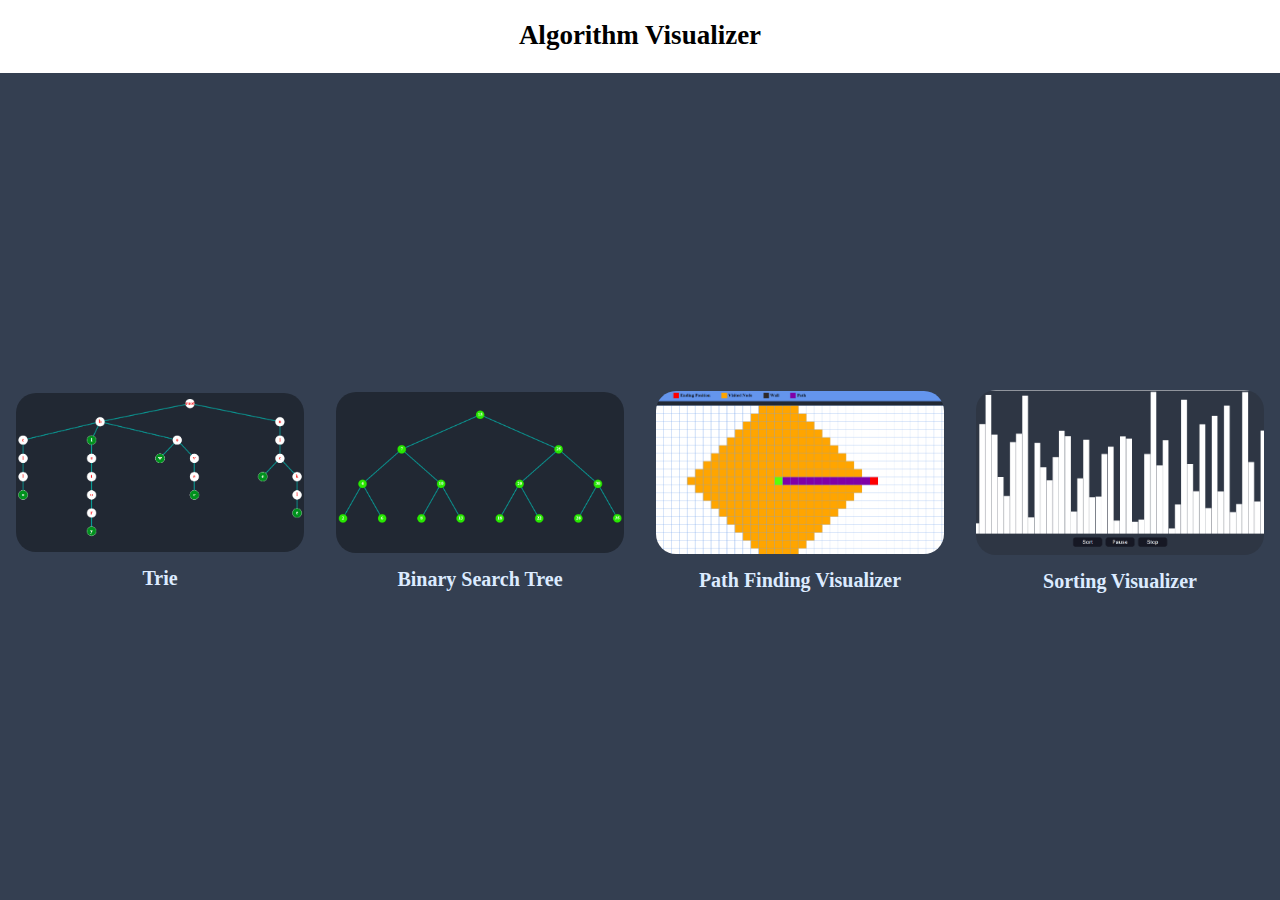
<file: index.html>
<!DOCTYPE html>
<html>
  <head>
    <title>Algorithm Visualizer</title>
    <link rel="stylesheet" href="css/styles.css" />
    <meta charset="UTF-8" />
    <meta http-equiv="X-UA-Compatible" content="IE=edge" />
    <meta name="viewport" content="width=device-width, initial-scale=1.0" />
    
    
    
    <!-- Primary Meta Tags -->
    <title>Algorithm Visualizer</title>
    <meta name="title" content="Project-1" />
    <meta
      name="description"
      content="This project is an interactive platform designed to make complex algorithms accessible and understandable through visual representations. Users can explore various sorting and pathfinding algorithms, gaining insights into their inner workings in real-time."
    />

    <!-- Open Graph / Facebook -->
    <meta property="og:type" content="website" />
    <meta
      property="og:url"
      content="https://hitin.tech/project1/index.html"
    />
    <meta property="og:title" content="Algorithm Visualizer" />
    <meta
      property="og:description"
      content="This project is an interactive platform designed to make complex algorithms accessible and understandable through visual representations. Users can explore various sorting and pathfinding algorithms, gaining insights into their inner workings in real-time."
    />
    <meta
      property="og:image"
      content="https://www.hitin.tech/project1/images/link-image.png"
    />

    <!-- Twitter -->
    <meta property="twitter:card" content="summary_large_image" />
    <meta
      property="twitter:url"
      content="https://hitin.tech/project1/index.html"
    />
    <meta property="twitter:title" content="Algorithm Visualizer" />
    <meta
      property="twitter:description"
      content="This project is an interactive platform designed to make complex algorithms accessible and understandable through visual representations. Users can explore various sorting and pathfinding algorithms, gaining insights into their inner workings in real-time."
    />
    <meta
      property="twitter:image"
      content="https://www.hitin.tech/project1/images/link-image.png"
    />
    
  </head>
  <body>
    <div id="main">
      <div id="header">
        <a href="https://www.hitin.tech/project1/index.html"><div id="title">Algorithm Visualizer</div></a>
      </div>
      <div id="container">
        <div class="algo-container">
          <a href="algos/trie/index.html" class="category_link">
            <div class="imageContainer">
              <img src="assets/trie.png" class="image" />
            </div>
            <div>Trie</div>
          </a>
        </div>
        <div class="algo-container">
          <a href="algos/bst/index.html" class="category_link">
            <div class="imageContainer">
              <img src="assets/bst.png" class="image" />
            </div>
            <div>Binary Search Tree</div>
          </a>
        </div>
        <div class="algo-container">
          <a href="algos/path_finding/index.html" class="category_link">
            <div class="imageContainer">
              <img src="assets/path_finding.png" class="image" />
            </div>
            <div>Path Finding Visualizer</div>
          </a>
        </div>
        <div class="algo-container">
          <a href="algos/sorting/index.html" class="category_link">
            <div class="imageContainer">
              <img src="assets/sorting.png" class="image" />
            </div>
            <div>Sorting Visualizer</div>
          </a>
        </div>
      </div>
    </div>
  </body>
</html>
</file>
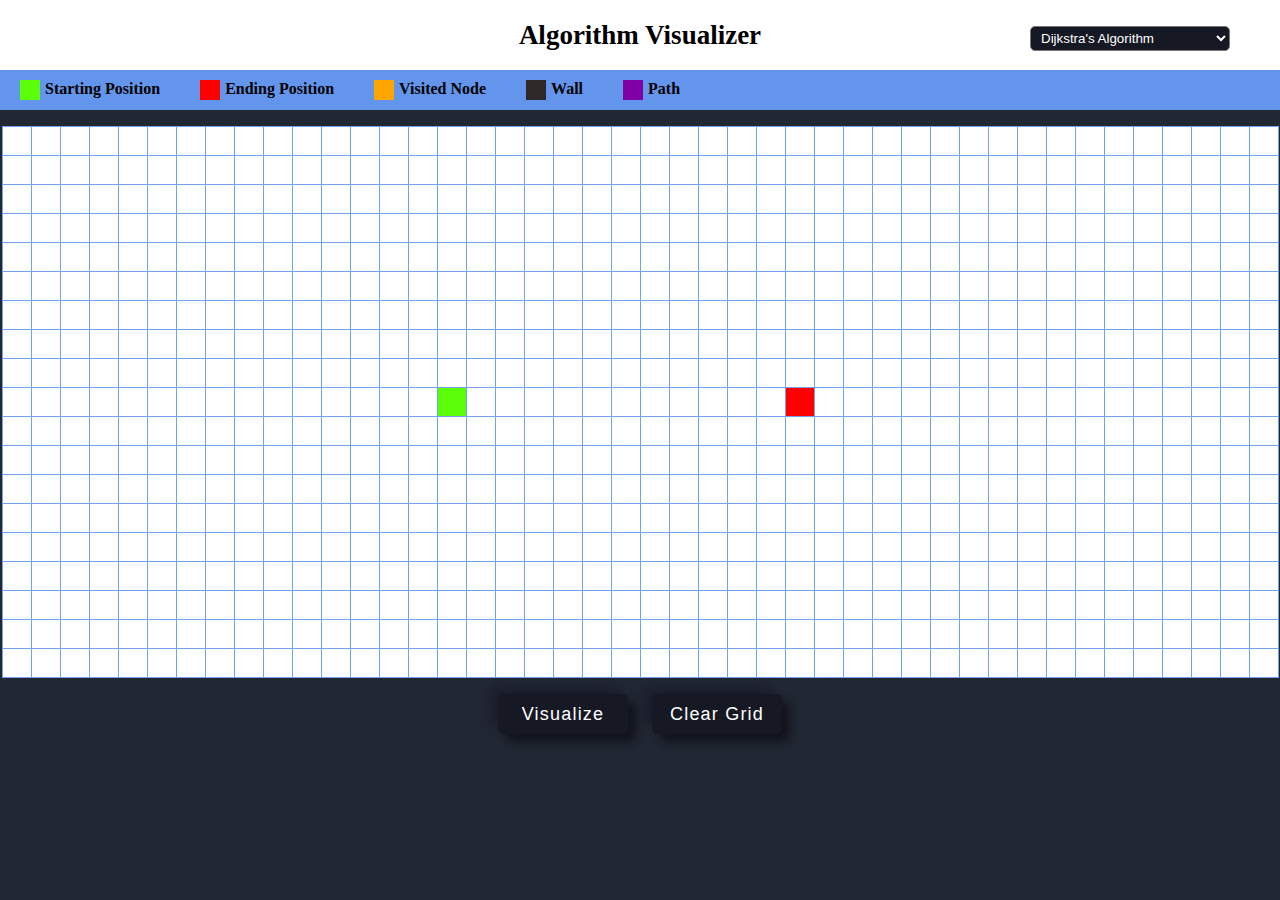
<file: algos/path_finding/index.html>
<!DOCTYPE html>
<html>
  <head>
    <title>Algorithm Visualizer</title>
    <link rel="stylesheet" href="./styles.css" />
  </head>
  <body>
    <div id="header">
      <a href="https://www.hitin.tech/project1/index.html"><div id="title">Algorithm Visualizer</div></a>
      <div id="header-right">
        <div>
          <select id="algorithm_type" name="sort_type">
            <option value="dijkstra" selected>Dijkstra's Algorithm</option>
            <option value="Astar">A* Search algorithm</option>
            <option value="bfs">BFS(Breadth first search)</option>
            <option value="dfs">DFS(Depth first search)</option>
          </select>
        </div>
      </div>
    </div>

    <div id="indicator-container">
      <div class="indicator">
        <div class="indicator-block" id="start-indicator"></div>
        <div>Starting Position</div>
      </div>
      <div class="indicator">
        <div class="indicator-block" id="end-indicator"></div>
        <div>Ending Position</div>
      </div>
      <div class="indicator">
        <div class="indicator-block" id="visited-indicator"></div>
        <div>Visited Node</div>
      </div>
      <div class="indicator">
        <div class="indicator-block" id="wall-indicator"></div>
        <div>Wall</div>
      </div>
      <div class="indicator">
        <div class="indicator-block" id="path-indicator"></div>
        <div>Path</div>
      </div>
    </div>
    <div id="container"></div>
    <div id="buttonsdiv">
      <button id="visualizeButton" class="button">Visualize</button>
      <button id="clearButton" class="button">Clear Grid</button>
    </div>
    <script src="./script.js"></script>
  </body>
</html>
</file>
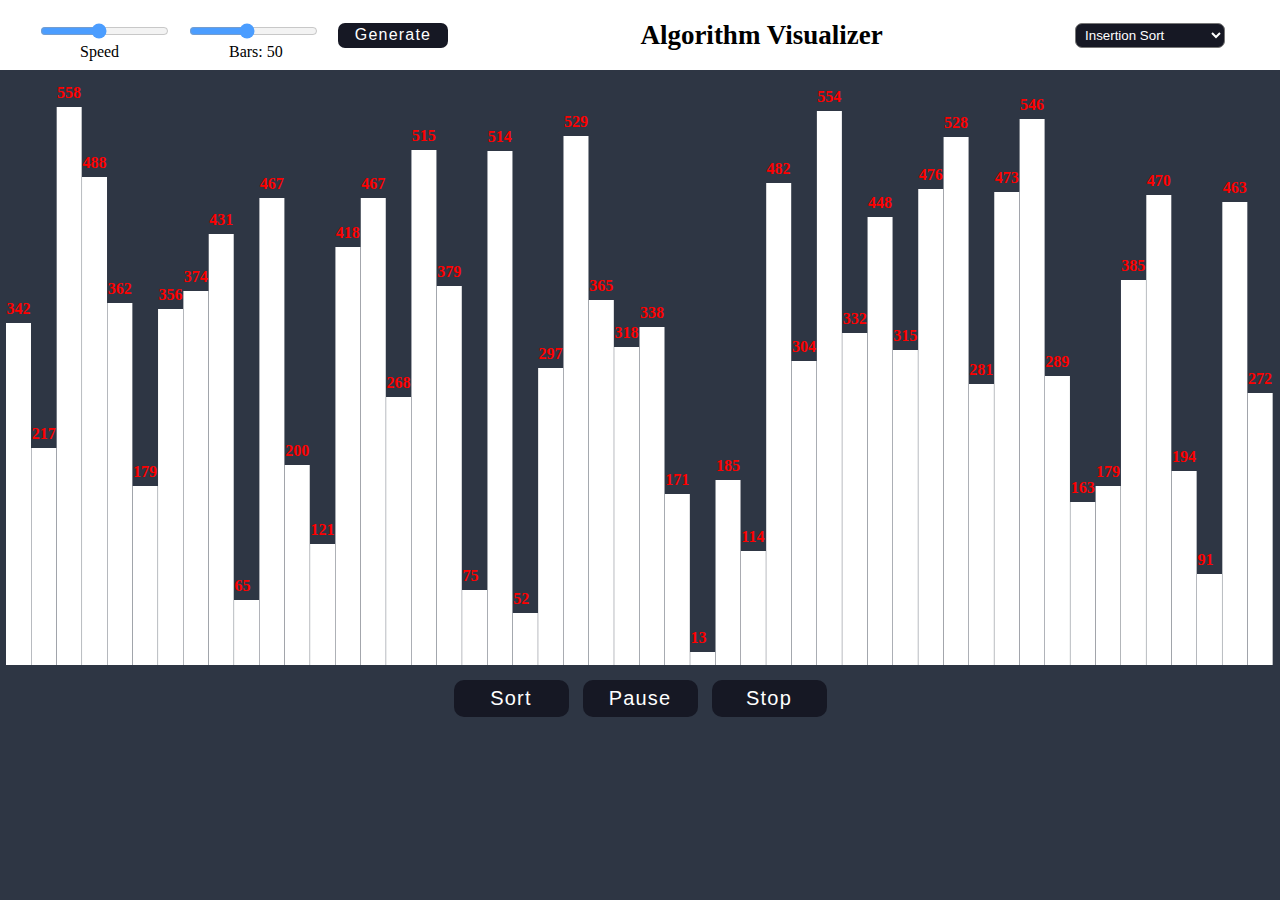
<file: algos/sorting/index.html>
<!DOCTYPE html>
<html>
  <head>
    <title>Algorithm Visualizer</title>
    <link rel="stylesheet" href="./styles.css" />
  </head>
  <body>
    <div id="header">
      <div id="headerLeft">
        <div class="slidecontainer">
          <input type="range" min="25" max="300" value="150" class="slider" id="speedSlider" />
          <div class="speedValue">Speed</div>
        </div>
        <div class="slidecontainer">
          <input type="range" min="10" max="100" value="50" class="slider" id="barSlider" />
          <div class="sliderValue">Bars: 50</div>
        </div>
        <button class="button" id="generateButton">Generate</button>
      </div>
      <a href="https://www.hitin.tech/project1/index.html"><div id="title">Algorithm Visualizer</div></a>
      <div id="headerRight">
        <select id="sort_type" name="sort_type">
          <option value="insertion" selected>Insertion Sort</option>
          <option value="bubble">Bubble Sort</option>
          <option value="merge">Merge Sort</option>
          <option value="selection">Selection Sort</option>
          <option value="quick">Quick Sort</option>
        </select>
      </div>
    </div>
    <div id="container"></div>

    <div id="buttonsdiv">
      <button type="button" id="sortButton" class="button">Sort</button>
      <button type="button" id="pauseButton" class="button">Pause</button>
      <button type="button" id="stopButton" class="button">Stop</button>
    </div>

    <script src="./script.js"></script>
  </body>
</html>
</file>
<file: css/styles.css>
* {
  padding: 0;
  margin: 0;
}

html,
body {
  height: 100%;
}

body {
  background-color: #343f51;
}

#main {
  height: 100%;
  display: flex;
  flex-flow: column;
  align-items: stretch;
}

#header {
  flex: 0 1 80px;
  background-color: white;
  /* height: 80px; */
}

#title {
  text-align: center;
  font-size: 27px;
  color: black;
  padding-top: 20px;
  font-weight: bold;
}

#container {
  flex: 1 1 auto;
  display: flex;
  height: 100%;
  flex-wrap: wrap;
  justify-content: center;
  align-items: center;
  text-align: center;
}

.algo-container {
  flex: 25%;
  display: inline-block;
  font-weight: bold;
}

.imageContainer {
  max-width: 90%;
  margin: 10px auto;
  /* border: 2px solid black ; */
}

.imageContainer:hover {
  max-width: 97%;
  animation: transition 0.2s;
}

.image {
  max-width: 100%;
  max-height: 100%;
  border-radius: 20px;
}

@keyframes transition {
  from {
    max-width: 90%;
  }
  to {
    max-width: 97%;
  }
}

a {
  text-decoration: none;
  color: #dcebff;
  font-size: 20px;
}

@media (max-width: 1100px) {
  .container {
    flex: 0 0 48%;
  }
}
</file>
<file: algos/path_finding/styles.css>
* {
  padding: 0;
  margin: 0;
}

body {
  background-color: #212833;
}

a {
  text-decoration: none;
}
#header {
  overflow: hidden;
  background-color: white;
  height: 70px;
}

#title {
  text-align: center;
  font-size: 27px;
  color: black;
  padding-top: 20px;
  font-weight: bold;
}

#algorithm_type {
  float: right;
  margin-top: -25px;
  margin-right: 50px;
  padding-left: 6px;
  height: 25px;
  width: 200px;
  border-radius: 5px;
  background: #161824;
  color: white;
  outline: none;
}

#indicator-container {
  display: flex;
  background-color: cornflowerblue;
}
.indicator {
  display: flex;
  /* color: white; */
  font-weight: bold;
  margin: 10px 20px;
}
.indicator-block {
  width: 20px;
  height: 20px;
  margin-right: 5px;
}
#start-indicator {
  background-color: rgb(90, 255, 7);
}
#end-indicator {
  background-color: red;
}
#visited-indicator {
  background-color: orange;
}
#wall-indicator {
  background-color: rgb(47, 40, 40);
}
#path-indicator {
  background-color: rgb(128, 0, 167);
}
.button {
  width: 130px;
  height: 40px;
  font-size: 18px;
  color: white;
  border-radius: 5px;
  background: #161824;
  box-shadow: 8px 8px 10px #12131c, -8px -8px 10px #1c1e2c;
  letter-spacing: 1.2px;
  transition: all 0.25s ease-in-out;
  border: none;
  outline: none;
}
.button:hover {
  transform: scale(0.97);
  font-size: 19px;
  background: linear-gradient(to bottom right, #0b0d17, #212333);
}
.button > p {
  margin-top: 8px;
  margin-left: auto;
  margin-right: auto;
}
#buttonsdiv {
  text-align: center;
}
#visualizeButton {
  margin-right: 10px;
}
#clearButton {
  margin-left: 10px;
}

.grid {
  margin: 1em auto;
  border-collapse: collapse;
}
.grid td {
  cursor: pointer;
  width: 28px;
  height: 28px;
  border: 1px solid rgb(114, 161, 236);
  text-align: center;
  background-color: white;
}
.grid td.clicked {
  background-color: rgb(47, 40, 40);
  animation: clicked_animation 1.5s 1;
}

.grid td.startPoint {
  background-color: rgb(90, 255, 7);
}

.grid td.endPoint {
  background-color: red;
}

.grid td.visited {
  background-color: orange;
  animation: visited_animation 2s 1;
}

@keyframes clicked_animation {
  from {
    background-color: rgb(0, 200, 255);
  }
  to {
    /* background-color: yellow; */
  }
}

@keyframes visited_animation {
  from {
    border-radius: 5px;
    background-color: purple;
  }
  to {
    border-radius: 0px;
    background-color: orange;
  }
}

.grid td.path {
  background-color: rgb(128, 0, 167);
  animation: change_color 1.5s 1;
}
@keyframes change_color {
  from {
    background-color: rgb(0, 255, 229);
  }
  to {
    background-color: rgb(128, 0, 167);
  }
}
</file>
<file: algos/sorting/styles.css>
* {
  padding: 0;
  margin: 0;
}

body {
  width: 100%;
  background-color: #2e3644;
}

#header {
  display: flex;
  background-color: white;
  height: 70px;
  width: 100%;
  justify-content: space-between;
  align-items: center;
}

#header > div {
  flex-grow: 1;
}

#headerLeft {
  display: flex;
  padding-left: 40px;
}
.slidecontainer {
  position: relative;
  margin-right: 20px;
}
.slider {
  outline: none;
  opacity: 0.7;
  -webkit-transition: 0.2s;
  transition: opacity 0.2s;
}
.slider:hover {
  opacity: 1;
}
.slider::-webkit-slider-thumb {
  cursor: pointer;
}
.sliderValue {
  position: absolute;
  top: 20px;
  left: 40px;
}
.speedValue {
  position: absolute;
  top: 20px;
  left: 40px;
}

a {
  text-decoration: none;
}

#title {
  text-align: center;
  font-size: 27px;
  color: black;
  font-weight: bold;
}

#headerRight {
  text-align: right;
  padding-right: 55px;
}
#sort_type {
  height: 25px;
  width: 150px;
  padding-left: 5px;
  border-radius: 7px;
  background: #161824;
  color: white;
  outline: none;
}

#container {
  display: flex;
  width: 99%;
  min-width: 99%;
  height: 570px;
  margin-left: auto;
  margin-right: auto;
  position: relative;
  margin-top: 25px;
}

.bar {
  margin-right: 1px;
  align-self: flex-end;
  transition: 0.2s transform ease;
  position: absolute;
}
.barValue {
  margin-right: 1px;
  align-self: flex-end;
  transition: 0.2s transform ease;
  position: absolute;
  color: red;
  font-weight: bold;
}

.button {
  width: 115px;
  height: 37px;
  font-size: 20px;
  border-radius: 10px;
  margin-top: 15px;
  color: white;
  border: none;
  background: #161824;
  letter-spacing: 1.2px;
  transition: all 0.25s ease-in-out;
  outline: none;
}
.button:hover {
  transform: scale(1.1) perspective(1px);
}
#buttonsdiv {
  text-align: center;
  margin-bottom: 30px;
}
#sortButton {
  margin-right: 10px;
}
#stopButton {
  margin-left: 10px;
}

#generateButton {
  height: 25px;
  width: 110px;
  font-size: 16px;
  border-radius: 7px;
  margin-top: 0px;
}
#generateButton:hover {
  transform: scale(1.08) perspective(1px);
}

@media (max-width: 900px) {
  #title {
    font-size: 0px;
  }
  .slidecontainer,
  #sort_type {
    margin-top: 0px;
  }
}
</file>
